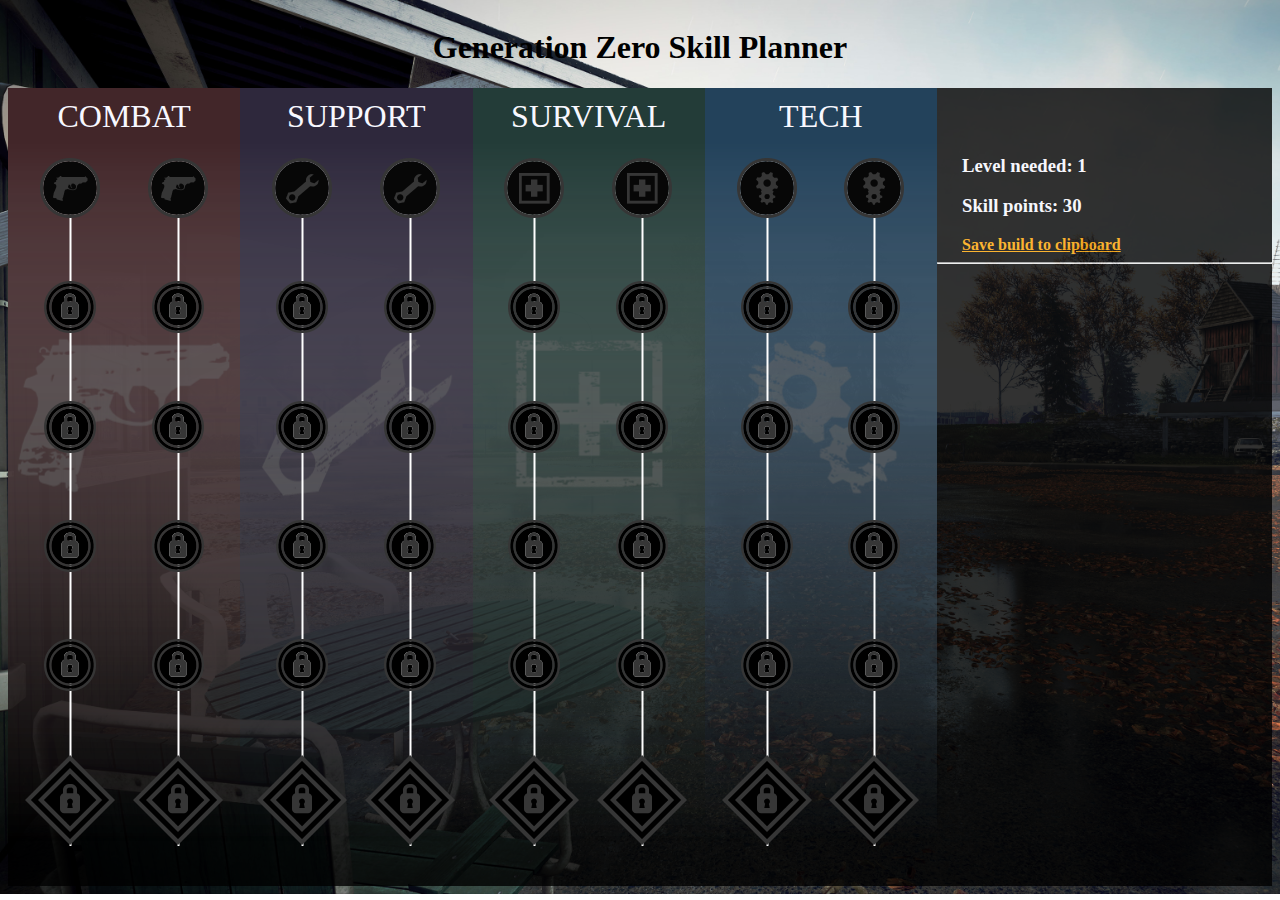
<file: index.html>
﻿<!DOCTYPE html>
<html>
<head>
    <meta charset="utf-8">
    <title>Generation Zero Skill Planner</title>
    <link href="css/main.css" rel="stylesheet" type="text/css">
    <link href="https://fonts.googleapis.com/css?family=Roboto" rel="stylesheet" type="text/css">
    <script src="js/SkillTable.js"></script>
    <script src="js/SkillCalculator.js"></script>
</head>

<body onload="InitOnLoad()">

    <div id="header" class="center">
        <h1>Generation Zero Skill Planner</h1>
    </div>
    <div class="center">
        <div id="SkillTreeContainer">
            <div id="CombatSkillTree" class="skillTree" data-key-prefix="combat">
                <div class="skillTreeHeader">COMBAT</div>
                <div class="path">
                    <div class="skillNode"></div>
                    <div class="skillNode"></div>
                    <div class="skillNode"></div>
                    <div class="skillNode"></div>
                    <div class="skillNode"></div>
                    <div class="skillNode specialization"></div>
                </div>
                <div class="path">
                    <div class="skillNode"></div>
                    <div class="skillNode"></div>
                    <div class="skillNode"></div>
                    <div class="skillNode"></div>
                    <div class="skillNode"></div>
                    <div class="skillNode specialization"></div>
                </div>
            </div>
            <div id="SupportSkillTree" class="skillTree" data-key-prefix="support">
                <div class="skillTreeHeader">SUPPORT</div>
                <div class="path">
                    <div class="skillNode"></div>
                    <div class="skillNode"></div>
                    <div class="skillNode"></div>
                    <div class="skillNode"></div>
                    <div class="skillNode"></div>
                    <div class="skillNode specialization"></div>
                </div>
                <div class="path">
                    <div class="skillNode"></div>
                    <div class="skillNode"></div>
                    <div class="skillNode"></div>
                    <div class="skillNode"></div>
                    <div class="skillNode"></div>
                    <div class="skillNode specialization"></div>
                </div>
            </div>
            <div id="SurvivalSkillTree" class="skillTree" data-key-prefix="survival">
                <div class="skillTreeHeader">SURVIVAL</div>
                <div class="path">
                    <div class="skillNode"></div>
                    <div class="skillNode"></div>
                    <div class="skillNode"></div>
                    <div class="skillNode"></div>
                    <div class="skillNode"></div>
                    <div class="skillNode specialization"></div>
                </div>
                <div class="path">
                    <div class="skillNode"></div>
                    <div class="skillNode"></div>
                    <div class="skillNode"></div>
                    <div class="skillNode"></div>
                    <div class="skillNode"></div>
                    <div class="skillNode specialization"></div>
                </div>
            </div>
            <div id="TechSkillTree" class="skillTree" data-key-prefix="tech">
                <div class="skillTreeHeader">TECH</div>
                <div class="path">
                    <div class="skillNode"></div>
                    <div class="skillNode"></div>
                    <div class="skillNode"></div>
                    <div class="skillNode"></div>
                    <div class="skillNode"></div>
                    <div class="skillNode specialization"></div>
                </div>
                <div class="path">
                    <div class="skillNode"></div>
                    <div class="skillNode"></div>
                    <div class="skillNode"></div>
                    <div class="skillNode"></div>
                    <div class="skillNode"></div>
                    <div class="skillNode specialization"></div>
                </div>
            </div>
        </div>
        <div id="DetailsWindow">
            <h2 id="PlayerClass"></h2>
            <h3>Level needed: <span id="PlayerLevel"></span></h3>
            <h3>Skill points: <span id="SkillPointsLeft"></span></h3>
            <a href="javascript:SaveBuild()" id="SaveBtn">Save build to clipboard</a>
            <hr />
            <h2 id="SkillName"></h2>
            <img id="SkillThumb" src="[data-uri]%3D">
            <p id="SkillDescription"></p>
        </div>
    </div>
</body>
</html>
</file>
<file: css/main.css>
body {
    background-image: url("../img/backgrounds/background.jpg");
    background-repeat: no-repeat;
    background-size: cover;
}

.center {
    display: flex;
    justify-content: center;
}

#SkillTreeContainer {
    background-color: rgba(0,0,0,.8);
    float: left;
    user-select: none;
    width: 75%;
    min-width: 600px;
}

#SkillThumb {
    height: 155px;
    width: 335px;
}

#DetailsWindow {
    background-color: black;
    opacity: 0.8;
    width: 335px;
    height: 798px;
}

    #DetailsWindow h2, h3, p {
        padding-left: 25px;
        padding-right: 25px;
        color: ghostwhite;
    }

    #DetailsWindow a {
        padding-left: 25px;
        font-weight: bold;
        color: orange;
    }

        #DetailsWindow a:hover {
            color: yellow;
        }

#TxtSave {
    position: absolute;
}

.skillTreeHeader {
    position: absolute;
    top: 0px;
    margin-top: 10px;
    color: ghostwhite;
    font-weight: lighter;
    /*text-decoration: underline;*/
    font-size: 32px;
}

.skillTree {
    position: relative;
    width: 25%;
    height: 798px;
    float: left;
    display: flex;
    justify-content: space-evenly;
    background: center center;
    background-size: cover;
}

.rankIndicator {
    color: ghostwhite;
    font-weight: bold;
    background-image: url("../img/backgrounds/rank.png");
    width: 63px;
    height: 30px;
    position: absolute;
    bottom: -28px;
}

    .rankIndicator div {
        padding: 10% 0;
        text-align: center;
    }

    .rankIndicator.hidden {
        visibility: hidden;
    }

#CombatSkillTree {
    background-image: url("../img/backgrounds/skill_bg_combat.png");
}

#SupportSkillTree {
    background-image: url("../img/backgrounds/skill_bg_support.png");
}

#SurvivalSkillTree {
    background-image: url("../img/backgrounds/skill_bg_survival.png");
}

#TechSkillTree {
    background-image: url("../img/backgrounds/skill_bg_tech.png");
}

.path {
    display: flex;
    flex-direction: column;
    justify-content: space-between;
    background-image: url("../img/backgrounds/line.png");
    background-position: center;
    background-repeat: repeat-y;
    margin-top: 70px;
    margin-bottom: 40px;
}

.skillNode {
    margin: 0 auto;
    width: 61px;
    height: 61px;
    background-repeat: no-repeat;
    background-position: center;
    /* Needed so the rank counter is centered*/
    position: relative;
    display: flex;
}

.combat {
    background-image: url("../img/skillNodes/nodeCombatUnlocked.png");
}

    .combat:hover {
        background-image: url("../img/skillNodes/nodeCombatHover.png");
    }

    .combat.active {
        background-image: url("../img/skillNodes/nodeCombat.png");
    }

        .combat.active:hover {
            background-image: url("../img/skillNodes/nodeCombat.png");
        }

.support {
    background-image: url("../img/skillNodes/nodeSupportUnlocked.png");
}

    .support:hover {
        background-image: url("../img/skillNodes/nodeSupportHover.png");
    }

    .support.active {
        background-image: url("../img/skillNodes/nodeSupport.png");
    }

        .support.active:hover {
            background-image: url("../img/skillNodes/nodeSupport.png");
        }

.survival {
    background-image: url("../img/skillNodes/nodeSurvivalUnlocked.png");
}

    .survival:hover {
        background-image: url("../img/skillNodes/nodeSurvivalHover.png");
    }

    .survival.active {
        background-image: url("../img/skillNodes/nodeSurvival.png");
    }

        .survival.active:hover {
            background-image: url("../img/skillNodes/nodeSurvival.png");
        }

.tech {
    background-image: url("../img/skillNodes/nodeTechUnlocked.png");
}

    .tech:hover {
        background-image: url("../img/skillNodes/nodeTechHover.png");
    }

    .tech.active {
        background-image: url("../img/skillNodes/nodeTech.png");
    }

        .tech.active:hover {
            background-image: url("../img/skillNodes/nodeTech.png");
        }

/* locked must be placed after the normal ones so we overwrite them */
.locked {
    background-image: url("../img/skillNodes/nodeLocked.png");
}

    .locked:hover {
        background-image: url("../img/skillNodes/nodeLocked.png");
    }



.specialization {
    width: 91px;
    height: 91px;
    background-repeat: no-repeat;
    background-position: center;
}

    .specialization.combat {
        background-image: url("../img/skillNodes/specUnlocked.png");
    }

        .specialization.combat:hover {
            background-image: url("../img/skillNodes/specHover.png");
        }

    .specialization.active.combat {
        background-image: url("../img/skillNodes/specIcon.png");
    }

        .specialization.active.combat:hover {
            background-image: url("../img/skillNodes/specActive.png");
        }

    .specialization.support {
        background-image: url("../img/skillNodes/specUnlocked.png");
    }

        .specialization.support:hover {
            background-image: url("../img/skillNodes/specHover.png");
        }

    .specialization.active.support {
        background-image: url("../img/skillNodes/specIcon.png");
    }

        .specialization.active.support:hover {
            background-image: url("../img/skillNodes/specActive.png");
        }

    .specialization.survival {
        background-image: url("../img/skillNodes/specUnlocked.png");
    }

        .specialization.survival:hover {
            background-image: url("../img/skillNodes/specHover.png");
        }

    .specialization.active.survival {
        background-image: url("../img/skillNodes/specIcon.png");
    }

        .specialization.active.survival:hover {
            background-image: url("../img/skillNodes/specActive.png");
        }

    .specialization.tech {
        background-image: url("../img/skillNodes/specUnlocked.png");
    }

        .specialization.tech:hover {
            background-image: url("../img/skillNodes/specHover.png");
        }

    .specialization.active.tech {
        background-image: url("../img/skillNodes/specIcon.png");
    }

        .specialization.active.tech:hover {
            background-image: url("../img/skillNodes/specActive.png");
        }

    /* locked should be placed last*/
    .specialization.locked {
        background-image: url("../img/skillNodes/specLocked.png");
    }

        .specialization.locked:hover {
            background-image: url("../img/skillNodes/specLocked.png");
        }
</file>
